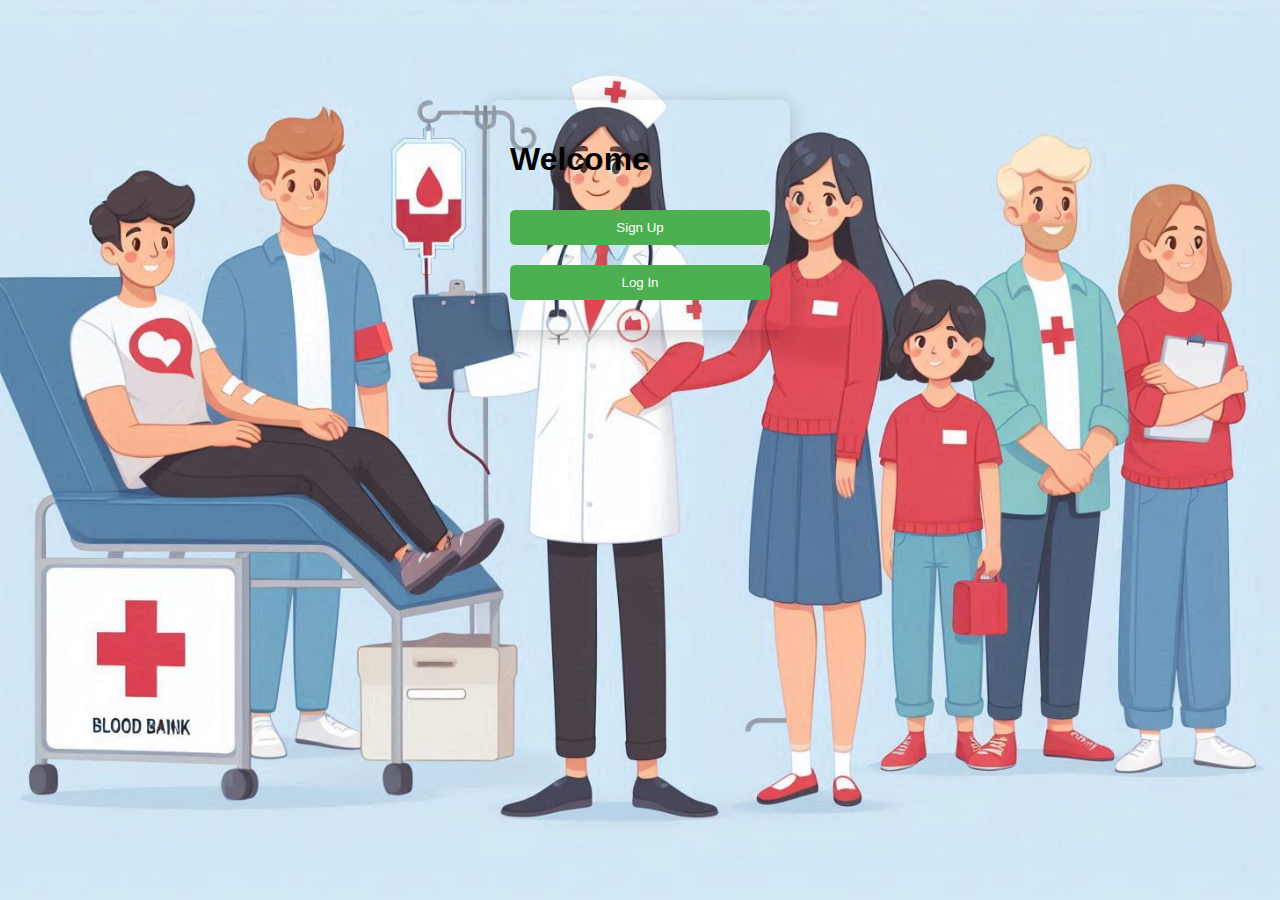
<file: Project/index.html>
<!DOCTYPE html>
<html lang="en">
<head>
    <meta charset="UTF-8">
    <meta name="viewport" content="width=device-width, initial-scale=1.0">
    <title>Blood Donation and Blood Bank Finder</title>
    <link rel="stylesheet" href="index.css">
</head>
<body>
    <div class="background">
        <div class="card">
            <h1>Welcome</h1>
            <button class="cta" onclick="showSignUp()">Sign Up</button>
            <button class="cta" onclick="showLogin()">Log In</button>
            
            <section class="form-container" id="sign-up" style="display: none;">
                <h2>Sign Up</h2>
                <form onsubmit="event.preventDefault(); signUp();">
                    <label for="name">Name:</label>
                    <input type="text" id="name" name="name" required>
                    <label for="email">Email:</label>
                    <input type="email" id="email" name="email" required>
                    <label for="password">Password:</label>
                    <input type="password" id="password" name="password" required>
                    <label for="phone-number">Phone Number:</label>
                    <input type="tel" id="phone-number" name="phone-number" required>
                    <label for="blood-type">Blood Type:</label>
                    <select id="blood-type" name="blood-type" required>
                        <option value="">Select your blood type</option>
                        <option value="A+">A+</option>
                        <option value="A-">A-</option>
                        <option value="B+">B+</option>
                        <option value="B-">B-</option>
                        <option value="AB+">AB+</option>
                        <option value="AB-">AB-</option>
                        <option value="O+">O+</option>
                        <option value="O-">O-</option>
                    </select>
                    <button type="submit" class="cta"><a href="Home.html">Sign Up</a></button>
                </form>
            </section>
            
            <section class="form-container" id="login" style="display: none;">
                <h2>Log In</h2>
                <form onsubmit="event.preventDefault(); logIn();">
                    <label for="login-email">Email:</label>
                    <input type="email" id="login-email" name="email" required>
                    <label for="login-password">Password:</label>
                    <input type="password" id="login-password" name="password" required>
                    <button type="submit" class="cta"><a href="Home.html">Log In</a></button>
                    

                </form>
            </section>
        </div>
    </div>
    
    <script src="index.js"></script>
</body>
</html>
</file>
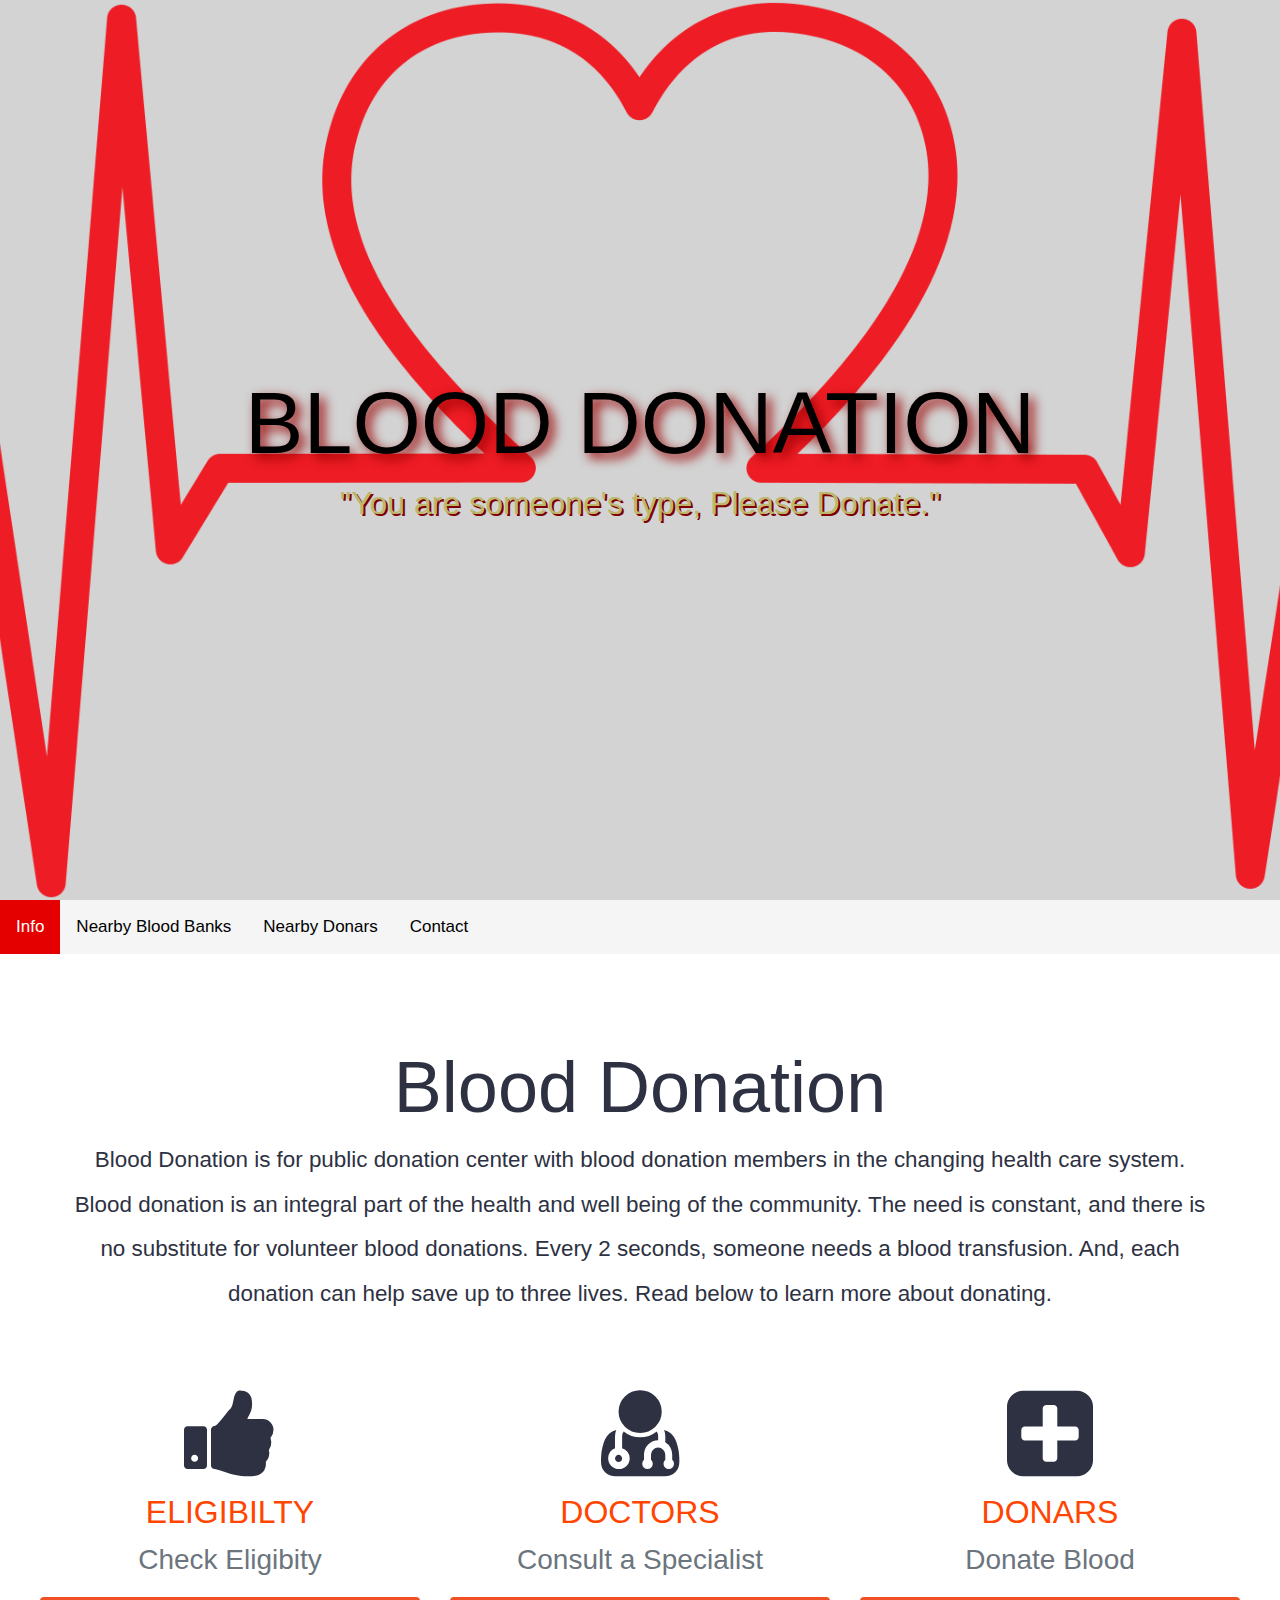
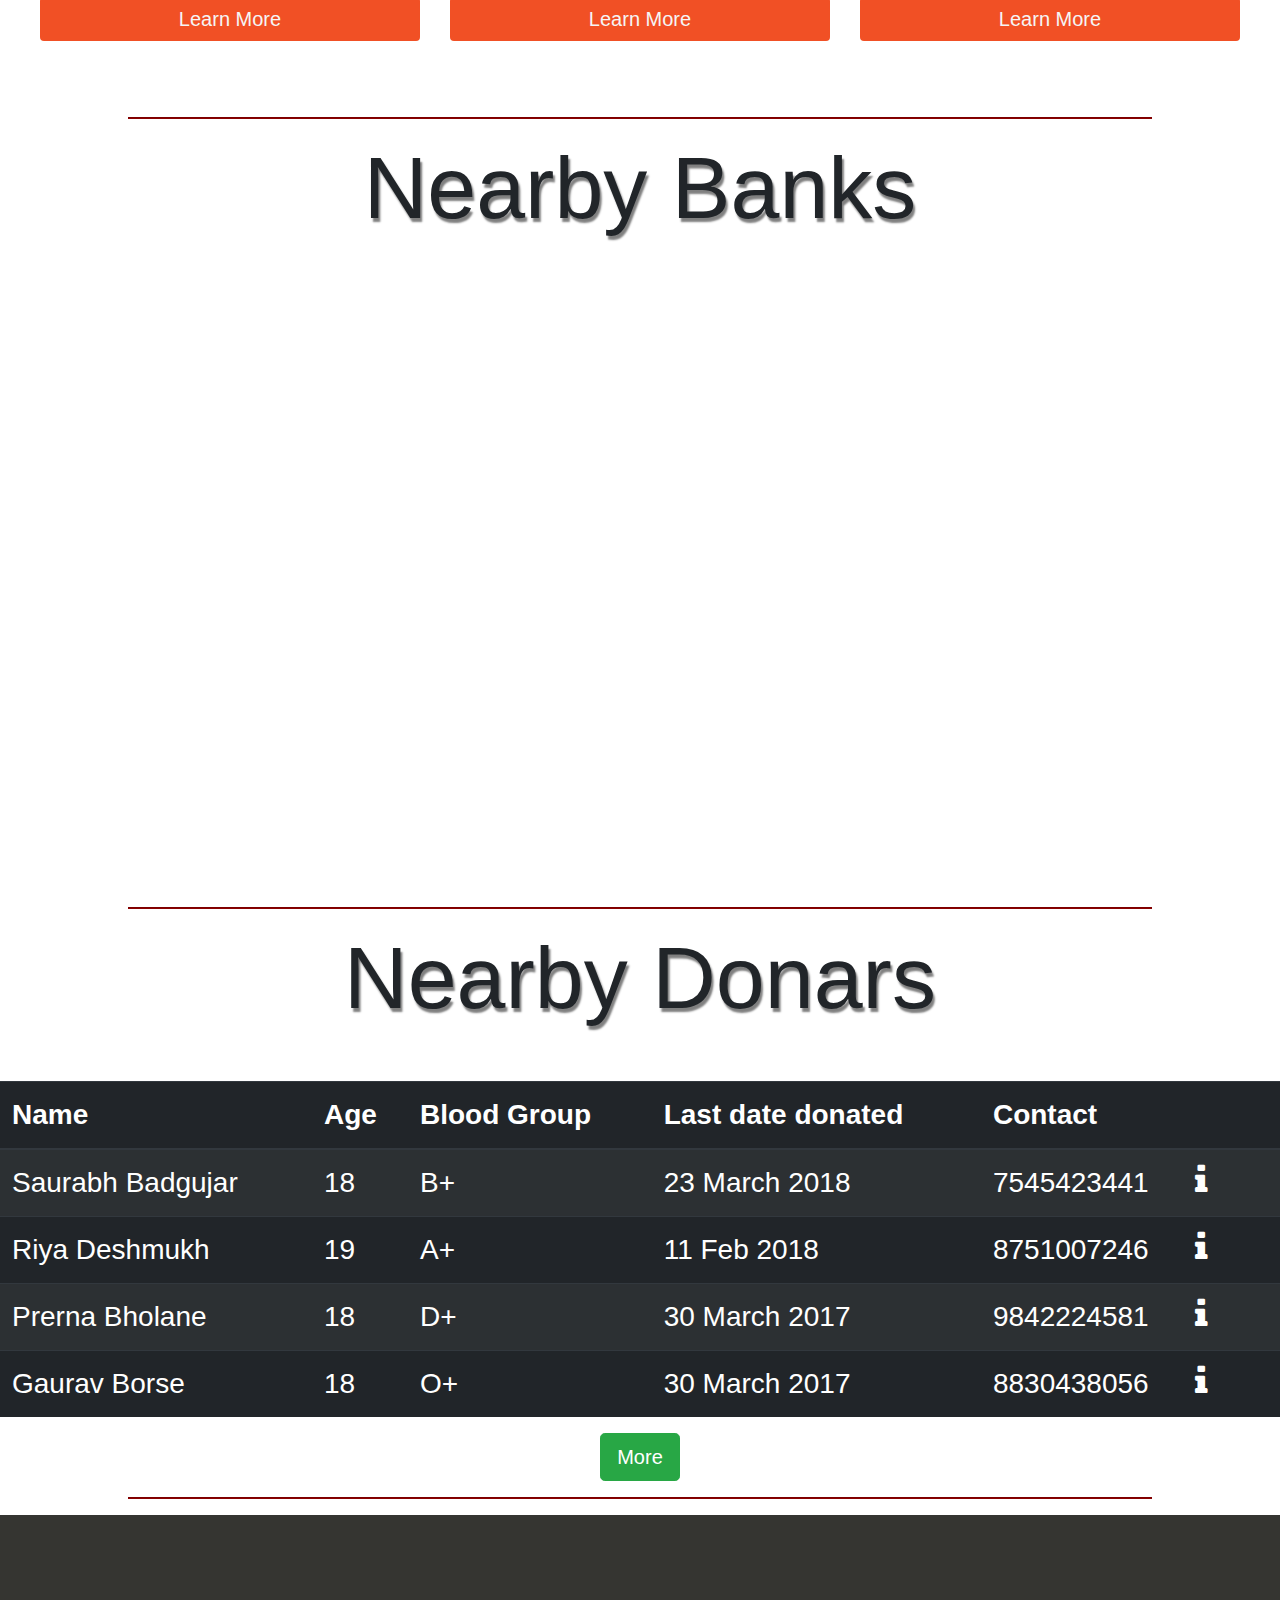
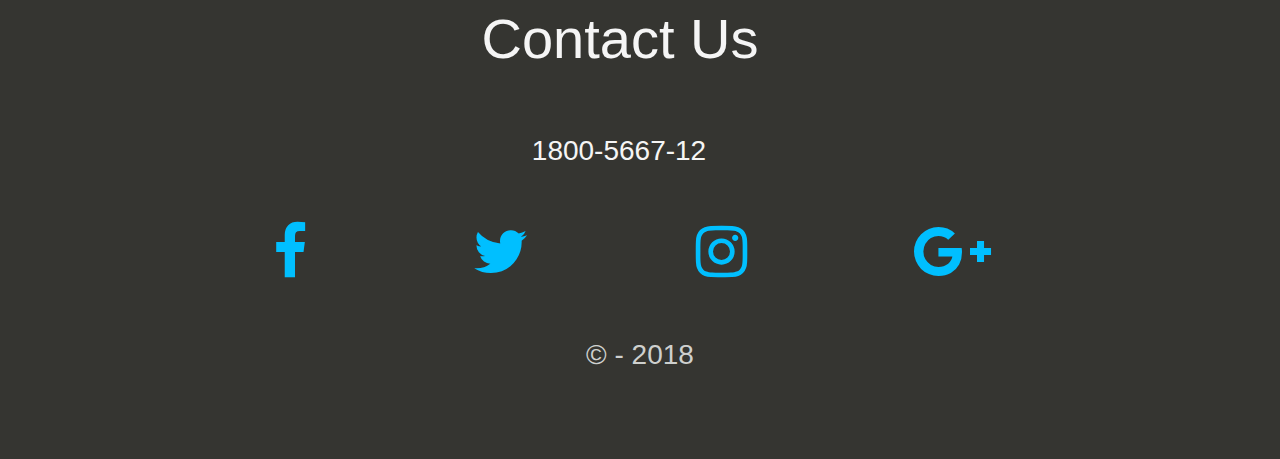
<file: Project/Home.html>
<!doctype html>
<html lang="en">
  <head>
    <!-- Required meta tags -->
    <meta charset="utf-8">
    <meta name="viewport" content="width=device-width, initial-scale=1, shrink-to-fit=no">
    <link rel="stylesheet" href="https://cdnjs.cloudflare.com/ajax/libs/font-awesome/4.7.0/css/font-awesome.min.css">
    <!-- Bootstrap CSS -->
    <link rel="stylesheet" href="https://maxcdn.bootstrapcdn.com/bootstrap/4.0.0/css/bootstrap.min.css" integrity="sha384-Gn5384xqQ1aoWXA+058RXPxPg6fy4IWvTNh0E263XmFcJlSAwiGgFAW/dAiS6JXm" crossorigin="anonymous">

    <title>Blood Donation</title>
    <link href="https://fonts.googleapis.com/css?family=Indie+Flower" rel="stylesheet">

    <link rel="stylesheet" href="Style.css"> 
    <link href="https://fonts.googleapis.com/css?family=Slabo+27px" rel="stylesheet">
    <script src="http://maps.google.com/maps/api/js?sensor=false" 
          type="text/javascript"></script>

      <style>
          
          .fa-info{
              
              cursor: pointer;
              font-size: 35px;
          }
          .fa-info:hover{
              color:aqua;
              transition-duration: 1s;
          }
body {
  margin: 0;
  font-size: 28px;
  z-index: -100;
}

.header {
  background-color: #f1f1f1;
  padding: 30px;
  text-align: center;
}

#navbar {
  overflow: hidden;
  background-color: whitesmoke;
  position:sticky;
  z-index: 100;
}

#navbar a {
  float: left;
  display: block;
  color: black;
  text-align: center;
  padding: 14px 16px;
  text-decoration: none;
  font-size: 17px;
}

#navbar a:hover {
  background-color:  #ff0000  ;
  color: black;
}

#navbar a.active {
  background-color:#e50000; 
  color: white;
}

.content {
  padding: 16px;
}

.sticky {
  
  top: 0;
  width: 100%;
}

.sticky + .content {
  padding-top: 60px;
}
</style>

  </head>
  <body>
    
      
            
      <header>
          
          
       <div class="banner-center text-center">
          
           <h1 class="display-2"><strong>BLOOD DONATION</strong></h1>
           <div class="quote"><h2>"You are someone's type, Please Donate."</h2></div>
           
       </div>
      </header>
      
      <div id="navbar">
        <a class="active" href="#info">Info</a>
        <a href="#nearbyBanks">Nearby Blood Banks</a>
        <a href="#nearbyDonars">Nearby Donars</a>
        <a href="#footer">Contact</a>
      </div>
      
      <section id="skills" class="container-fluid text-center">
     
       <div class="title">
         
           <h1 class="display-3" id="info">Blood Donation</h1>
           <p>Blood Donation is for public donation center with blood donation members in the changing health care system.
           Blood donation is an integral part of the health and well being of the community. The need is constant, and there is no substitute for volunteer blood donations.
Every 2 seconds, someone needs a blood transfusion. And, each donation can help save up to three lives. Read below to learn more about donating.</p>

           
           
           
       </div>
      
          <div class="row">
           <article class="col-sm-4">
              <i class="fa fa-thumbs-up"></i>
              <h2>ELIGIBILTY</h2>
               <p class="text-muted">Check Eligibity</p>
              <a href="#" class="btn btn-block" data-toggle="modal" data-target="#eligible">Learn More</a>
           </article>
          
          <article class="col-sm-4">
              <i class="fa fa-user-md"></i>
              <h2>DOCTORS</h2>
               <p class="text-muted">Consult a Specialist</p>
              <a href="#" class="btn btn-block" data-toggle="modal" data-target="#doctor">Learn More</a>
           </article>
              
              <article class="col-sm-4">
              <i class="fa fa-plus-square"></i>
              <h2>DONARS</h2>
               <p class="text-muted">Donate Blood</p>
              <a href="#" class="btn btn-block" data-toggle="modal" data-target="#donars">Learn More</a>
           </article>
          
          
          </div>
      
      </section>
    
      <hr style="background-color: darkred; height: 1px; width: 80%">
      <section class="banks" id="nearbyBanks">
      
      <div class="row"><div class="col-12 text-center"><h3  class="display-2" style="text-shadow: 2px 4px 2px gray;">Nearby Banks</h3><br></div></div>
      
      
      
      </section>
          <div id="map" style="width: 100%; height: 600px;"></div>
      
      
      <hr style="background-color: darkred; height: 1px; width: 80%">
      
      <section id="nearbyDonars">
      
          <div class="conatiner-fluid">
            <div class="row"><div class="col-12 text-center"><h3  class="display-2" style="text-shadow: 2px 4px 2px gray;">Nearby Donars</h3><br></div></div>
            <div class="row">
              
              <div class="col-12 container">
                
              <table class="table table-dark table-striped">
    <thead>
      <tr>
        <th>Name</th>
        <th>Age</th>
        <th>Blood Group</th>
        <th>Last date donated</th>
        <th>Contact</th>
      </tr>
    </thead>
    <tbody>
      <tr>
        <td>Saurabh Badgujar</td>
        <td>18</td>
        <td>B+</td>
        <td>23 March 2018</td>
        <td>7545423441&nbsp;&nbsp;&nbsp;&nbsp;&nbsp;&nbsp;<span class="fa fa-info" data-toggle="modal" data-target="#info1"></span></td>
      </tr>
      <tr>
        <td>Riya Deshmukh</td>
        <td>19</td>
        <td>A+</td>
        <td>11 Feb 2018</td>
          <td>8751007246&nbsp;&nbsp;&nbsp;&nbsp;&nbsp;&nbsp;<span class="fa fa-info"  data-toggle="modal" data-target="#info1"></span></td>
      </tr>
      <tr>
        <td>Prerna Bholane</td>
        <td>18</td>
        <td>D+</td>
          <td>30 March 2017</td>
        <td>9842224581&nbsp;&nbsp;&nbsp;&nbsp;&nbsp;&nbsp;<span class="fa fa-info"  data-toggle="modal" data-target="#info1"></span></td>
      </tr>
      <tr>
        <td>Gaurav Borse</td>
        <td>18</td>
        <td>O+</td>
          <td>30 March 2017</td>
        <td>8830438056&nbsp;&nbsp;&nbsp;&nbsp;&nbsp;&nbsp;<span class="fa fa-info"  data-toggle="modal" data-target="#info1"></span></td>
      </tr>
    </tbody>
  </table>
                  <center><button class="btn btn-lg btn-success">More</button></center>
                  
                </div></div>
      
          </div>
      </section>
<hr style="background-color: darkred; height: 1px; width: 80%">
  <script type="text/javascript">
     var la=21.166987,lo=74.773940;
      function getLocation() {
    if (navigator.geolocation) {
        navigator.geolocation.getCurrentPosition(function(position) {
  la=position.coords.latitude;lo= position.coords.longitude;
});}}
    var locations = [
      ['KrantinagarLate Shri Mukeshbai Patel Blood Bank', 21.360093868537547, 74.8814392089822],
      ['Navjeevan Blood Bank', 20.906085437654184, 74.75917339324744],
      ['Jeevan Jyoti Blood Bank', 20.909934035914127, 74.77771282195825],
      ['Jawahar Medical Foundation Blood Bank', 20.9201964817141, 74.75368022918498],
      ['Jankalyan Blood Bank', 21.379356925781472, 74.24075603484896]
    ];
   
    var map = new google.maps.Map(document.getElementById('map'), {
      zoom: 10,
      center: new google.maps.LatLng(la,lo),
      mapTypeId: google.maps.MapTypeId.ROADMAP
    });
    
        
    var infowindow = new google.maps.InfoWindow();

    var marker, i;

    for (i = 0; i < locations.length; i++) {  
      marker = new google.maps.Marker({
        position: new google.maps.LatLng(locations[i][1], locations[i][2]),
        map: map
      });

      google.maps.event.addListener(marker, 'click', (function(marker, i) {
        return function() {
          infowindow.setContent(locations[i][0]);
          infowindow.open(map, marker);
        }
      })(marker, i));
    }
  </script>
      

      <div class="modal fade" id="info1" tabindex="-1" role="dialog" aria-labelledby="exampleModalLabel" aria-hidden="true">
       <div class="modal-dialog" role="document">
         <div class="modal-content">
            <div class="modal-header">
               
               <button type="button" class="close" data-dismiss="modal" aria-label="Close"><span aria-hidden="true">&times;</span></button>
            </div>
            <div class="modal-body text-center">
               <table class="table" style="font-size: 10px;">
    <thead>
      <tr>
        <th>Saurabh Badgujar</th>
      </tr>
    </thead>
    <tbody>
      <tr>
        <td>Age</td>
        <td>18</td>
        
      </tr>
      <tr>
        <td>Address</td>
        <td>Rawa Mandi, Jalgaon</td>
        
      </tr>
      <tr>
        <td>Blood Group</td>
        <td>B+</td>
        
      </tr>
    
        <tr>
        <td>Last date Donated</td>
        <td>23 March 2018</td>
        
      </tr>
        
        <tr>
        <td>Contact</td>
        <td>7545423441</td>
        
      </tr>
      <tr>
        <td>Email</td>
        <td>badgujarsaurabh426@gmail.com</td>
        
      </tr>
      <tr>
        <td>Hospital Associate with</td>
        <td>Navjeevan Hospital</td>
        
      </tr>
    </tbody>
  </table>
            </div>
            <div class="modal-footer">
               <button type="button" class="btn btn-secondary" data-dismiss="modal">Close</button>
               
            </div>
         </div>
      </div>
   </div>
      
      
   <div class="modal fade" id="eligible" tabindex="-1" role="dialog" aria-labelledby="exampleModalLabel" aria-hidden="true">
       <div class="modal-dialog" role="document">
         <div class="modal-content">
            <div class="modal-header">
               <div class="modal-title text-center">ELIGIBILITY</div>
               <button type="button" class="close" data-dismiss="modal" aria-label="Close"><span aria-hidden="true">&times;</span></button>
            </div>
            <div class="modal-body" style="font-size: 15px;">
               <ul>
            <li>Any donor, who is healthy, fit and not suffering from any transmittable diseases can donate blood.</li>
                
               <li>Donor must be 18 -60 years age and having a minimum weight of 50Kg can donate blood.</li>
               <li>Donor’s Hemoglobin level is 12.5% minimum.</li>
               <li>A donor can again donate blood after 3 months of your last donation of blood.</li>
               <li>Pulse rate must be between 50 to 100mm without any irregularities.</li>
               <li>BP Diastolic 50 to 100 mm Hg and Systolic 100 to 180 mm Hg.</li>
               <li>Body temperature should be normal and oral temperature should not exceed 37.5 degree Celsius.</li>
  
           </ul>
            </div>
            <div class="modal-footer">
               <button type="button" class="btn btn-secondary" data-dismiss="modal">Close</button>
               
            </div>
         </div>
      </div>
   </div>
   
      
     <div class="modal fade" id="doctor" tabindex="-1" role="dialog" aria-labelledby="exampleModalLabel" aria-hidden="true">
       <div class="modal-dialog" role="document">
         <div class="modal-content">
            <div class="modal-header">
               <h5 class="modal-title text-center" id="exampleModalLabel">Dr. Ram Naresh - Specialist</h5>
               <button type="button" class="close" data-dismiss="modal" aria-label="Close"><span aria-hidden="true">&times;</span></button>
            </div>
            <div class="modal-body">
                <table class="table" style="font-size: 10px;">
    
    <tbody>
      <tr>
        <td>Age</td>
        <td>52</td>
        
      </tr>
      <tr>
        <td>Specialist</td>
        <td>Phd Hematologist</td>
        
      </tr>
      <tr>
        <td>Hospital</td>
        <td>DY Patil Hospital, Pune</td>
        
      </tr>
    
        <tr>
        <td>Email</td>
        <td>RamNaresh@gmail.com</td>
        
      </tr>
        
        <tr>
        <td>Contact</td>
        <td>7545423441</td>
        
      
      </tr>
    </tbody>
  </table>
            </div>
            <div class="modal-footer">
               <button type="button" class="btn btn-secondary" data-dismiss="modal">Close</button>
            </div>
         </div>
      </div>
   </div> 
      
<div class="modal fade" id="donars" tabindex="-1" role="dialog" aria-labelledby="exampleModalLabel" aria-hidden="true">
       <div class="modal-dialog" role="document">
         <div class="modal-content">
            <div class="modal-header">
               <h5 class="modal-title" id="exampleModalLabel">Donars</h5>
               <button type="button" class="close" data-dismiss="modal" aria-label="Close"><span aria-hidden="true">&times;</span></button>
            </div>
            <div class="modal-body">
                <table class="table table-striped" style="font-size: 15px;">
    <thead>
      <tr>
        <th>Name</th>
        <th>Age</th>
        <th>Blood Group</th>
        <th>Last date donated</th>
        <th>Contact</th>
      </tr>
    </thead>
    <tbody>
      <tr>
        <td>Saurabh Badgujar</td>
        <td>19</td>
        <td>A+</td>
        <td>11 Feb 2018</td>
          <td>8751007246</td>
      </tr>
      <tr>
        <td>Riya Deshmukh</td>
        <td>18</td>
        <td>B+</td>
          <td>30 March 2017</td>
        <td>9842224581</td>
      </tr>
      <tr>
        <td>Prerna Bholane</td>
        <td>18</td>
        <td>D+</td>
          <td>30 March 2017</td>
        <td>9842224581</td>
      </tr>
      <tr>
        <td>Gaurav Borse</td>
        <td>20</td>
        <td>O+</td>
        <td>23 March 2018</td>
        <td>8830438056</td>
      </tr>
    </tbody>
  </table>
            </div>
            <div class="modal-footer">
               <button type="button" class="btn btn-secondary" data-dismiss="modal">Close</button>
               
            </div>
         </div>
      </div>
   </div>      
      
      
      
      <section id="footer" class="container-fluid text-center">
        <div class="title">
         
           <h1 class="display-4" style="padding-right: 40px">Contact Us</h1>
        </div>
          
        <p style="margin-left: -42px">1800-5667-12</p>
        <div class="footer-icons">
            <center>
          <a href="#"><i class="fa fa-facebook"></i></a>
          <a href="#"><i class="fa fa-twitter"></i></a>
          <a href="#"><i class="fa fa-instagram"></i></a>
          <a href="#"><i class="fa fa-google-plus"></i></a>
          <a href="#"><i class="fa fa-linkdin"></i></a>
                </center>
                </div>
            
          
          <div class="copyrights">
          
           <h3>&copy; - 2018</h3>
              
          </div>
      </section>
      
    
     <script>
    window.onscroll = function() {myFunction()};

var navbar = document.getElementById("navbar");
var sticky = navbar.offsetTop;

function myFunction() {
  if (window.pageYOffset >= sticky) {
    navbar.classList.add("sticky")
  } else {
    navbar.classList.remove("sticky");
  }
}
</script>
      
   
      
    
    <script src="https://code.jquery.com/jquery-3.2.1.slim.min.js" integrity="sha384-KJ3o2DKtIkvYIK3UENzmM7KCkRr/rE9/Qpg6aAZGJwFDMVNA/GpGFF93hXpG5KkN" crossorigin="anonymous"></script>
    <script src="https://cdnjs.cloudflare.com/ajax/libs/popper.js/1.12.9/umd/popper.min.js" integrity="sha384-ApNbgh9B+Y1QKtv3Rn7W3mgPxhU9K/ScQsAP7hUibX39j7fakFPskvXusvfa0b4Q" crossorigin="anonymous"></script>
    <script src="https://maxcdn.bootstrapcdn.com/bootstrap/4.0.0/js/bootstrap.min.js" integrity="sha384-JZR6Spejh4U02d8jOt6vLEHfe/JQGiRRSQQxSfFWpi1MquVdAyjUar5+76PVCmYl" crossorigin="anonymous"></script>
  </body>
</html>
</file>
<file: Project/index.css>
* {
    box-sizing: border-box;
}

body {
    margin: 0;
    font-family: Arial, sans-serif;
}

.background {
    background-image: url('Blood_Bank.jpeg'); 
    background-size: cover;
    background-position: center;
    height: 100vh;
    display: flex;
    justify-content: center;
    align-items: flex-start; 
    padding-top: 100px; 
}

.card {
    background-color: transparent;
    border-radius: 10px;
    padding: 20px;
    width: 300px;
    box-shadow: 0 4px 20px rgba(0, 0, 0, 0.2);
    transition: transform 0.3s, box-shadow 0.3s;
    margin-bottom: 20px; 
}

.card:hover {
    transform: translateY(-5px);
    box-shadow: 0 8px 30px rgba(0, 0, 0, 0.3);
}

.cta {
    background-color: #4CAF50;
    color: white;
    border: none;
    padding: 10px;
    border-radius: 5px;
    cursor: pointer;
    margin: 10px 0;
    width: 100%;
    transition: background-color 0.3s;
}

.cta:hover {
    background-color: #3e8e41;
}

.form-container {
    margin-top: 20px;
    display: none; 
}

.form-container label {
    display: block;
    margin-bottom: 5px;
    font-weight: bold;
}

.form-container input,
.form-container select {
    width: calc(100% - 12px);
    padding: 10px;
    margin-bottom: 15px;
    border: 1px solid #cccccc;
    border-radius: 5px;
}

footer {
    background-color: #333;
    color: #ffffff;
    text-align: center;
    padding: 10px;
    position: relative;
    bottom: 0;
    width: 100%;
}
</file>
<file: Project/Style.css>
body{
    
}
.transparent{
  background: gray;
}

.banner-center h1{
    text-shadow:5px 5px 12px #990000;
}
.banner-center h2{
    text-shadow:2px 2px #7F0000;
    color: darkkhaki;
}


header{
    height: 100vh;
    background: url('blood-pressure-3312513.png') fixed;
    background-position: center;
    background-repeat: no-repeat;
    background-size: cover;
    background-color: lightgray;
}
.banner-center{
    height: 100vh;
    color: black;
    display: flex;
    flex-direction: column;
    justify-content: center;
}

/*End of Banner*/





/*Skills*/
.title{
    margin: 20px 0;
    padding: 30px;
}

.title p{
    font-size: 0.8em;
    line-height: 2em;
}
.title ul{
    font-family: Slabo;
    padding-top: 30px;
}
#skills h2{
    color: orangered !important;
}

#skills{
    padding: 40px;
    color: #2d3142;
    margin-bottom: 10px;
}
#skills .fa{
    font-size: 100px;
    margin-bottom: 10px;
}
#skills .fa:hover{
    color: orangered;
    cursor: pointer;
    transition-duration: 1s;
}
#skills a{
    margin-bottom: 20px;
    background-color: #f15025;
    color: whitesmoke;
    font-size: 20px;
}
#skills a:hover{
   background-color:  #ced0ce;
  
}
#about{
    background-color: #2d3142;
}
#about .pic{
    height: 600px;
    background: url('blood-156063_960_720.png');
    background-attachment: fixed;
    background-position: center;
    background-repeat: no-repeat;
    background-size: cover;
    border-bottom: 600px solid transparent;
    border-left: 100px solid #2d3142;
    
}
#about .box{
    display: flex;
    flex-direction: column;
    justify-content: center;
}
#contact{
    padding: 40px;
    background-color: whitesmoke;
}
#contact .form-control{
    border-radius: 0!important;
    font-size: 20px;
}
#contact button{
    background-color: #353531;
    font-size: 24px;
    color: #f15025;
    margin-bottom: 20px;
}
#contact button:hover{
    background-color: #ced0ce;
}
#footer{
    padding: 40px;
    color: whitesmoke;
    background-color: #353531;
    
}
#footer .title-underline{
    margin-bottom: 40px;
}


#footer .footer-icons{
    font-size: 60px;
    padding-top: 20px;
    
}
.footer-icons .fa{
    padding: 0px 0px 0px 150px;
    
    
}
#footer .footer-icons a{
    color: deepskyblue;
    text-decoration: none;
}
#footer .footer-icons a:hover{
    color: #f15025;
}
#footer .copyrights h3{
    padding: 40px 0;
    color : #ced0ce;
}

#map{
    
   
}
</file>
